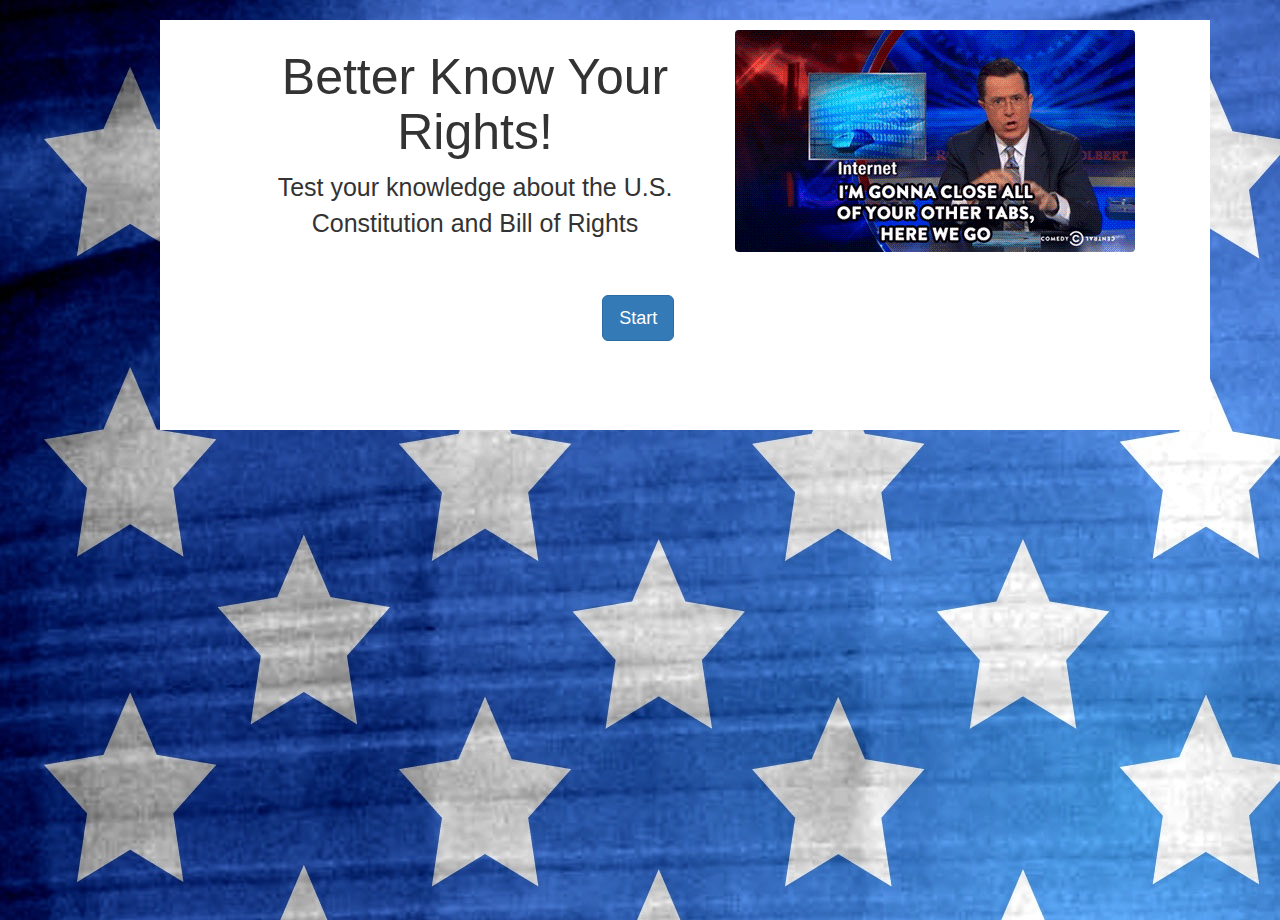
<file: index.html>
<!-- Trivia Game -->
<!DOCTYPE html>
<html lang="en">

<head>
    <meta charset="utf-8">
    <meta name="viewport" content="width=device-width, initial-scale=1, shrink-to-fit=no">
    <title>U.S. Constitution Trivia</title>
    <!-- Latest compiled and minified CSS - choose one or several -->
    <!-- <link rel="stylesheet" href="//maxcdn.bootstrapcdn.com/bootstrap/3.3.7/css/bootstrap.min.css" integrity="sha384-BVYiiSIFeK1dGmJRAkycuHAHRg32OmUcww7on3RYdg4Va+PmSTsz/K68vbdEjh4u" crossorigin="anonymous"> -->
    <!-- Linking CSS -->
    <link rel="stylesheet" type="text/css" href="assets/css/bootstrap.min.css">
    <link rel="stylesheet" type="text/css" href="assets/css/style.css">
    <!-- Google Fonts - RESERVED. NONE FOR THIS PROJECT RIGHT NOW -->
</head>

<body>
    <div class="wrapper">
        <div class="container">
            <div class="row justify-content-center">
                <div class="col-md-6 text-center" ">
                    <h1>Better Know Your Rights!</h1>
                    <p class="fancy-text ">Test your knowledge about the U.S. Constitution and Bill of Rights</p>
                    <br>
                </div>
                <div class="col-md-4 text-center ">
                    <img class="first " src="assets/images/closetabs.gif " alt="an animated image of S. Colbert "/>
                    <br>
                    <br>
                    </div>
                    <div class="col-md-10 text-center ">
                    <p class="start ">
                        <button class="btn btn-primary btn-lg qButton text-center " href="# " role="button ">Start</button>
                    </p>
                    </div>	
                </div>
            
            <!-- </div> -->
            <!-- RESERVED TO USE FOR ALTERNATE STYLING<div class="container-bottom "> -->
            <div class="row ">
                <div class="col-md-10 text-center ">
                    <div class="score "></div>
                    <div class="timer "></div>
                    <br>
                    <div class="question "></div>
                </div>
                <div class="row ">
                    <div class="col-md-10 text-center info ">
            
                        </div>
                        <div class="col-md-10 text-center ">
                            <div class="choice response1 "></div>
                            <div class="choice response2 "></div>
                            <div class="choice response3 "></div>
                            <div class="choice response4 "></div>
                            <div class=".info "></div>
                        </div>
                    </div>
                </div>
            </div>
         </div>
            
          <!-- </div> -->
        
        <!-- Linking JavaScript and jQuery CHOOSE AMONGST ALTERNATIVES, GRAY OUT THE REST-->
        <script src="https://code.jquery.com/jquery-3.1.1.slim.min.js " integrity="sha256-/SIrNqv8h6QGKDuNoLGA4iret+kyesCkHGzVUUV0shc=" crossorigin=" anonymous "></script>
        <!-- <script type="text/javascript " src="assets/javascript/jquery-3.3.0.slim.min.js "></script> -->
        <script type="text/javascript " src="assets/javascript/game.js "></script>
</body>

</html>
</file>
<file: assets/css/style.css>
/*Stylesheet for Trivia Game*/

html {
    height: 100%;   
}

body {
	background: url("../images/background1.jpg"); 
	height:100%;
}

.wrapper {
	
	background-color:white;
	width: 960px;
	margin: 0px auto;
	padding-left: 70px;
}

.container {
	box-sizing: border-box;
	min-height: 100%;
	width: 980px;
	align-content: center;
	margin-top: 20px;
	margin:bottom: 20px;
	background-color: white;
}

img {
	border-radius: 4px;
	max-height:450px;
}

.info {

	text-align: center;
	display: block;
  	margin-left: 100px
  	margin-right: auto;
  	border-radius: 4px;
}



.red {
	color:red;
}

.yellow {

	color: yellow;
}

h1 {
 
font-family: "Helvetica Neue", Helvetica, Arial, sans-serif;
font-size: 50px;

}

h2 {

	font-size: 20px;
}

p {

	font-family: "Helvetica Neue", Helvetica, Arial, sans-serif;
	font-size: 25px;
}

.question {
font-family: "Helvetica Neue", Helvetica, Arial, sans-serif;
	font-size: 25px;

}

.choice {
font-family: "Helvetica Neue", Helvetica, Arial, sans-serif;
	font-size: 25px;
}


.timer {
font-family: "Helvetica Neue", Helvetica, Arial, sans-serif;
	font-size: 25px;
	transition:.5s;
}



/*RESERVED FOR ALTERNATIVE STYLING USE 
.container-bottom {
	
	box-sizing: border-box;
	
	min-height: 100%;
	width: 960px;
	font-family: "Helvetica Neue", Helvetica, Arial, sans-serif;
	font-size: 30px;
}*/

 .row {

 	margin-top: 10px;
 	margin-bottom: 10px;
 	font-family: "Helvetica Neue", Helvetica, Arial, sans-serif;
	font-size: 30px;
 }


.start {
	font-size: 30px;
}


.question {

	font-size: 25px;
	font-family: "Helvetica Neue", Helvetica, Arial, sans-serif;
}

.choice {
	background-color: blue;
	color: white;
	font-size:25px;
	border-radius:5px;
	font-family: serif;
	margin:5px;
	width: 100%;
}

.choice:hover {
	background-color: red;
	color: white;
	opacity:.8;
	cursor:pointer;
	
}
</file>
